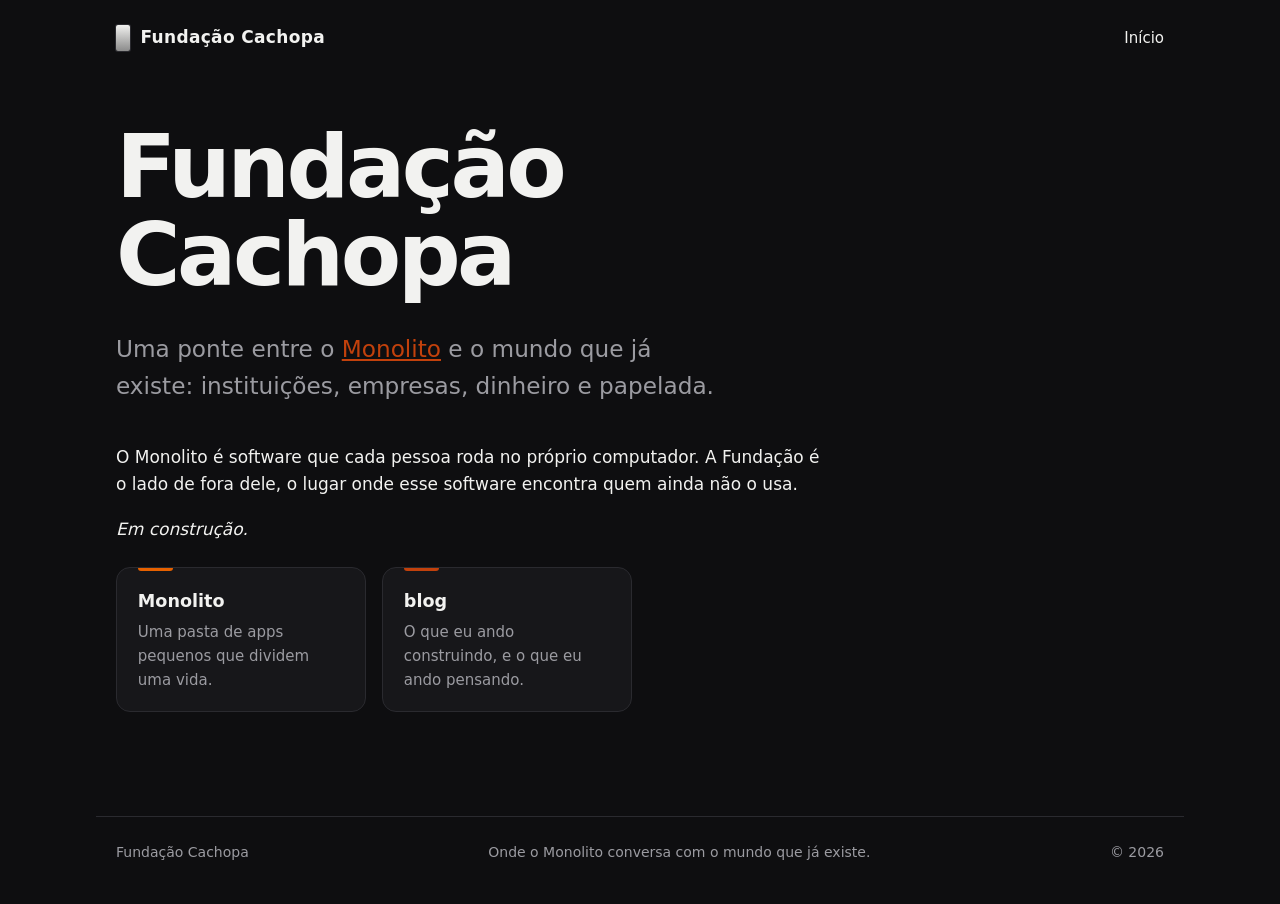
<file: index.html>
<!doctype html>
<html lang="pt-BR">
<head>
  <meta charset="utf-8">
  <meta name="viewport" content="width=device-width, initial-scale=1">
  <title>Fundação Cachopa</title>
  <meta name="description" content="Fundação Cachopa, a ponte entre o Monolito e o mundo que já existe. Em construção.">
  <meta name="generator" content="Bureau (Monolito)">
  <meta property="og:title" content="Fundação Cachopa">
  <meta property="og:description" content="Fundação Cachopa, a ponte entre o Monolito e o mundo que já existe. Em construção.">
  
  <link rel="stylesheet" href="./style.css">
  <style>:root { --accent: #c2410c; }</style>
</head>
<body class="pages">
  <header class="bar">
    <a class="mark" href="./"><span class="slab" aria-hidden="true"></span>Fundação Cachopa</a>
    <nav><a href="" aria-current="page">Início</a></nav>
  </header>
  <main>
    
    <h1 id="fundação-cachopa">Fundação Cachopa</h1>
<p>Uma ponte entre o <a href="https://monolito.dev">Monolito</a> e o mundo que já existe: instituições,
empresas, dinheiro e papelada.</p>
<p>O Monolito é software que cada pessoa roda no próprio computador. A Fundação é o lado de fora
dele, o lugar onde esse software encontra quem ainda não o usa.</p>
<p><em>Em construção.</em></p>
<div class="cards">
<div class="card" style="--c:#e66100"><h3>Monolito</h3><p>Uma pasta de apps pequenos que dividem uma vida.</p><a href="https://monolito.dev">monolito.dev</a></div>
<div class="card"><h3>blog</h3><p>O que eu ando construindo, e o que eu ando pensando.</p><a href="https://cachopa.blog">cachopa.blog</a></div>
</div>
  </main>
  <footer class="foot">
    <span>Fundação Cachopa</span>
    <span>Onde o Monolito conversa com o mundo que já existe.</span>
    <span>© 2026</span>
  </footer>
</body>
</html>
</file>
<file: style.css>
/* monolito: a dark slab, one accent, big type. For landings and project sites. */
:root {
  --bg: #0e0e10; --panel: #17171a; --fg: #f2f2f0; --muted: #9b9ba1; --line: #2a2a2f;
  color-scheme: dark;
}
* { box-sizing: border-box; }
body {
  margin: 0; background: var(--bg); color: var(--fg);
  font: 17px/1.6 system-ui, -apple-system, "Segoe UI", Cantarell, sans-serif;
}
.bar, main, .foot { max-width: 68rem; margin: 0 auto; padding-left: 1.25rem; padding-right: 1.25rem; }
.bar { display: flex; flex-wrap: wrap; gap: .75rem 2rem; align-items: center; justify-content: space-between; padding-top: 1.5rem; padding-bottom: 1.5rem; }
.mark { display: inline-flex; align-items: center; gap: .65rem; font-weight: 800; letter-spacing: .02em; color: var(--fg); text-decoration: none; }
.slab { width: 14px; height: 26px; border-radius: 2px; background: linear-gradient(180deg, var(--fg), color-mix(in srgb, var(--fg) 55%, var(--bg))); box-shadow: 0 0 0 1px var(--line); }
.bar nav { display: flex; gap: 1.4rem; flex-wrap: wrap; font-size: 15px; }
.bar nav a { color: var(--muted); text-decoration: none; }
.bar nav a:hover, .bar nav a[aria-current] { color: var(--fg); }
main { padding-top: 3rem; padding-bottom: 5rem; }
main > h1:first-child { font-size: clamp(2.6rem, 8vw, 5.5rem); line-height: 1; letter-spacing: -.04em; margin: 0 0 .35em; max-width: 14ch; }
main > h1:first-child + p { font-size: clamp(1.1rem, 2.4vw, 1.45rem); color: var(--muted); max-width: 38rem; margin-bottom: 2.5rem; }
h2 { font-size: 1.6rem; letter-spacing: -.02em; margin-top: 3.5rem; }
h3 { font-size: 1.1rem; margin: 0 0 .3rem; }
a { color: var(--accent); }
p, li { max-width: 44rem; }
img { max-width: 100%; height: auto; border-radius: 10px; }
code { font: .9em ui-monospace, monospace; background: var(--panel); padding: .1em .4em; border-radius: 5px; }
pre { background: var(--panel); padding: 1rem; border-radius: 10px; overflow-x: auto; border: 1px solid var(--line); }
pre code { padding: 0; }
blockquote { margin: 2rem 0; padding: .3rem 1.3rem; border-left: 3px solid var(--accent); color: var(--muted); }
hr { border: 0; border-top: 1px solid var(--line); margin: 3.5rem 0; }

/* cards: wrap a list of blocks in <div class="cards"> ... </div> */
.cards { display: grid; grid-template-columns: repeat(auto-fill, minmax(15rem, 1fr)); gap: 1rem; margin: 1.5rem 0; }
.card { background: var(--panel); border: 1px solid var(--line); border-radius: 14px; padding: 1.2rem 1.3rem; position: relative; }
.card::before { content: ""; position: absolute; left: 1.3rem; top: 0; width: 2.2rem; height: 3px; border-radius: 0 0 3px 3px; background: var(--c, var(--accent)); }
.card p { margin: 0; color: var(--muted); font-size: 15px; }
.card a { position: absolute; inset: 0; font-size: 0; }
.button { display: inline-block; padding: .7rem 1.2rem; border-radius: 999px; background: var(--accent); color: #111; font-weight: 700; text-decoration: none; }
.button.ghost { background: transparent; color: var(--fg); box-shadow: inset 0 0 0 1px var(--line); }

.post-date { color: var(--muted); font-size: 14px; margin: 0; }
.post-list ul { list-style: none; padding: 0; }
.post-list li { display: flex; gap: 1.2rem; padding: .6rem 0; border-bottom: 1px solid var(--line); }
.post-list time { color: var(--muted); font: 14px/1.8 ui-monospace, monospace; flex: none; }
.foot { display: flex; flex-wrap: wrap; gap: .5rem 1.5rem; justify-content: space-between; padding-top: 1.5rem; padding-bottom: 2.5rem; border-top: 1px solid var(--line); color: var(--muted); font-size: 14px; }
.post-list .summary { display: block; color: var(--muted); font-size: .9em; }
.post-list .lang { font: 12px ui-monospace, monospace; color: var(--muted); border: 1px solid var(--line); border-radius: 4px; padding: 0 .3em; }
</file>
